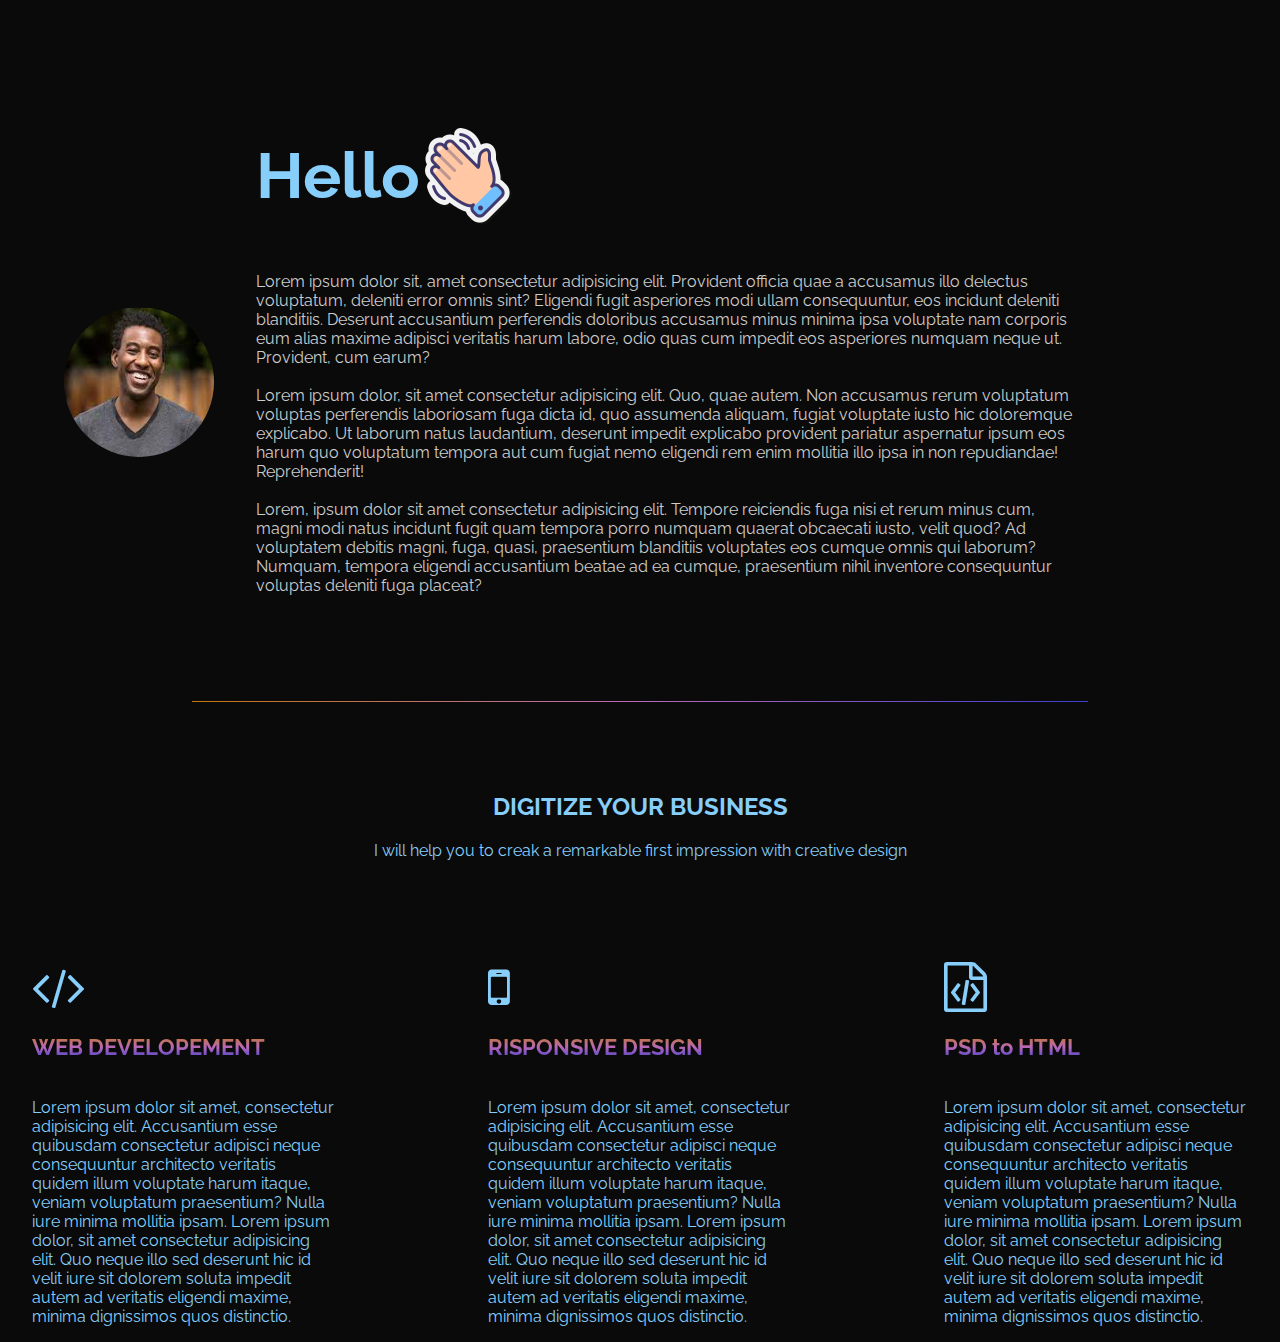
<file: tamrin3/index-3.html>
<!DOCTYPE html>
<html lang="en">
<head>
    <meta charset="UTF-8">
    <meta http-equiv="X-UA-Compatible" content="IE=edge">
    <meta name="viewport" content="width=device-width, initial-scale=1.0">
    <link rel="stylesheet" href="question-3.css">
    <link rel="stylesheet" href="https://cdnjs.cloudflare.com/ajax/libs/font-awesome/4.7.0/css/font-awesome.min.css">
    <title>Document</title>
</head>
<body>
 <div class="container">
     <div class="top-of-the-site">
        <img class="blackman" src="images/black-skin-man.png" alt="blackman">
        <div class="hello-hand-p">
            <header>
                <h1>Hello</h1>
                <img src="images/icons8-so-so-100.png" alt="hand">
            </header>
            <p>
                Lorem ipsum dolor sit, amet consectetur adipisicing elit. Provident officia quae a accusamus illo delectus voluptatum, deleniti error omnis sint? Eligendi fugit asperiores modi ullam consequuntur, eos incidunt deleniti blanditiis.
                Deserunt accusantium perferendis doloribus accusamus minus minima ipsa voluptate nam corporis eum alias maxime adipisci veritatis harum labore, odio quas cum impedit eos asperiores numquam neque ut. Provident, cum earum? <br> <br>
                Lorem ipsum dolor, sit amet consectetur adipisicing elit. Quo, quae autem. Non accusamus rerum voluptatum voluptas perferendis laboriosam fuga dicta id, quo assumenda aliquam, fugiat voluptate iusto hic doloremque explicabo.
                Ut laborum natus laudantium, deserunt impedit explicabo provident pariatur aspernatur ipsum eos harum quo voluptatum tempora aut cum fugiat nemo eligendi rem enim mollitia illo ipsa in non repudiandae! Reprehenderit! <br> <br>
                Lorem, ipsum dolor sit amet consectetur adipisicing elit. Tempore reiciendis fuga nisi et rerum minus cum, magni modi natus incidunt fugit quam tempora porro numquam quaerat obcaecati iusto, velit quod?
                Ad voluptatem debitis magni, fuga, quasi, praesentium blanditiis voluptates eos cumque omnis qui laborum? Numquam, tempora eligendi accusantium beatae ad ea cumque, praesentium nihil inventore consequuntur voluptas deleniti fuga placeat?
            </p>
         </div>
     </div>
    
  
    
    <div class="gradient-line"></div>
  <div class="digitize">
    <h2 class="digitize_your_business">
        DIGITIZE YOUR BUSINESS
    </h2>
    <p class="p_under_digitize_your_business">
        I will help you to creak a remarkable first impression with creative design 
    </p>
  </div>
    <div class="child2">
        <div class="left-box">
            <i class="fa fa-code" style="font-size: 50px;color: lightskyblue;"></i>
            <p class="p-gradiant">WEB DEVELOPEMENT</p>
            <p class="p-box">
                Lorem ipsum dolor sit amet, consectetur adipisicing elit. Accusantium esse quibusdam consectetur adipisci neque consequuntur architecto veritatis quidem illum voluptate harum itaque, veniam voluptatum praesentium? Nulla iure minima mollitia ipsam.
                Lorem ipsum dolor, sit amet consectetur adipisicing elit. Quo neque illo sed deserunt hic id velit iure sit dolorem soluta impedit autem ad veritatis eligendi maxime, minima dignissimos quos distinctio.
             
            </p>
        </div>
        <div class="center-box">
            <i class="fa fa-mobile-phone" style="font-size:50px;color:lightskyblue"></i>
            <p class="p-gradiant">
                RISPONSIVE DESIGN 
            </p>
            <p class="p-box">
                Lorem ipsum dolor sit amet, consectetur adipisicing elit. Accusantium esse quibusdam consectetur adipisci neque consequuntur architecto veritatis quidem illum voluptate harum itaque, veniam voluptatum praesentium? Nulla iure minima mollitia ipsam.
                Lorem ipsum dolor, sit amet consectetur adipisicing elit. Quo neque illo sed deserunt hic id velit iure sit dolorem soluta impedit autem ad veritatis eligendi maxime, minima dignissimos quos distinctio.
               
            </p>
        </div>
        <div class="right-box">
            <i class="fa fa-file-code-o" style="font-size:50px;color:lightskyblue"></i>
            <p class="p-gradiant">
                PSD to HTML 
            </p>
            <p class="p-box">
                Lorem ipsum dolor sit amet, consectetur adipisicing elit. Accusantium esse quibusdam consectetur adipisci neque consequuntur architecto veritatis quidem illum voluptate harum itaque, veniam voluptatum praesentium? Nulla iure minima mollitia ipsam.
                Lorem ipsum dolor, sit amet consectetur adipisicing elit. Quo neque illo sed deserunt hic id velit iure sit dolorem soluta impedit autem ad veritatis eligendi maxime, minima dignissimos quos distinctio.
               
            </p>
        </div>
    </div>
 </div>

</body>
</html>
</file>
<file: tamrin3/question-3.css>
@font-face {
    font-family:Raleway ;
    src: url("Font/Raleway/Raleway-Italic-VariableFont_wght.ttf") format("truetype");
    src: url("Font/Raleway/Raleway-VariableFont_wght.ttf") format("truetype");

}
body
 {
   margin: 0;
   padding: 0;
   background: #0a0a0a;
   color: #cdcdcd;
   font-family: Raleway , "Avenir Next", "Avenir", sans-serif;
 }
 .top-of-the-site {
   display: flex;
   flex-direction: row;
   margin-top: 1%;
   margin-bottom: 2%;
   margin-right: 13%;
   margin-left:5%;
  
 }
 .hello-hand-p {
   display: flex;
   flex-direction: column;
   
   margin-left: 3%;
   margin-right: 3%;
 }

 header {
     margin-top: 10%;
     display: flex; 
     flex-direction: row;
     align-items:center ;
     justify-content: flex-start;
    font-size: xx-large; 
    font-weight: bolder;
    color: whitesmoke;
    
 }
 h1 {
     color: lightskyblue;
 }

  .child1 p {
    color: lightskyblue;
  }
  .blackman {
    width:150px;
    height: 150px;
    border-radius: 50%;
    margin-right:1%;
   margin-top: 28%;
  
 }
 .gradient-line {
   background-image:linear-gradient(to right,rgb(199, 120, 16),rgb(184, 105, 184),rgb(62, 62, 208) );
   height: 0.5px;
   width: 70%;
   margin-left: 15%;
   margin-top:90px;
   margin-bottom: 90px;
   /* margin-bottom: 10%; */
 }
 .digitize {
   /* margin-bottom: 13%; */
 }
 .digitize_your_business {
   text-align: center;
   color: lightskyblue;
 }

 .p_under_digitize_your_business {
  text-align: center;
  color: lightskyblue;
  margin-bottom:8%;
 }
 .child2 {
  
   /* margin-top: 35%; */
   margin-left: auto;
   margin-right: auto;
   width:95vw;
   height: auto;
   display: flex;
   /* margin:3%; */
   align-items: center;
   justify-content: space-between;
 }
 
 .left-box {
   display: flex;
   top: 0;
   flex-direction: column;
   align-items: flex-start;
   width: 25%;
   /* height: 90%; */
   
 }
 .p-gradiant {
  font-size: 22px;
  font-weight:bold;
  background: -webkit-linear-gradient(rgb(199, 120, 16),rgb(184, 105, 184),rgb(62, 62, 208) );
  -webkit-background-clip: text;
  -webkit-text-fill-color: transparent;
 }
 .p-box {
   color: lightskyblue;
 }
 .center-box {
  display: flex;
  flex-direction: column;
  align-items:flex-start;
  width: 25%;
  height:auto;
 
 }
 .right-box {
  display: flex;
  flex-direction: column;
  align-items: flex-start;
  width: 25%;
  height: auto;
  
  }
 
@media screen and (max-width:900px) {

  .top-of-the-site {
    display: flex;
    flex-direction: column;
    align-items: center;
  }
  .hello-hand-p {
    display: flex;
    flex-direction: column;
    align-items: center;
  }
  .gradient-line {
    width: 100%;
  }
.child2 {
  display: flex;
  flex-direction: column;
  margin:30px;
}
.left-box {
  width:70%;
  margin:5% ;

}
.center-box {
  width:70%;
  margin:5% ;
}
.right-box {
  width:70%;
  margin:5% ;
}
}
</file>
